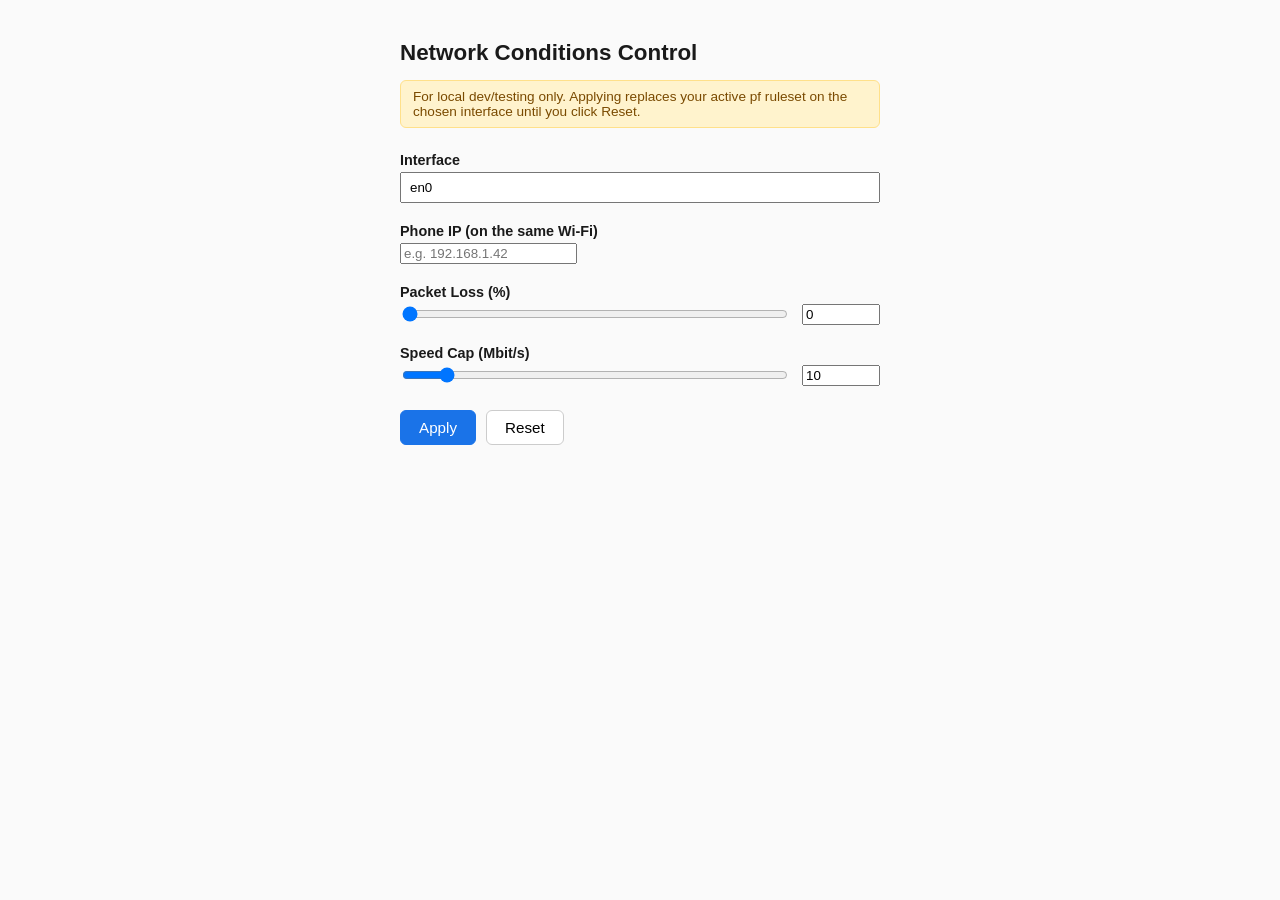
<file: network-sim/macos-control/index.html>
<!DOCTYPE html>
<html lang="en">
<head>
  <meta charset="UTF-8" />
  <meta name="viewport" content="width=device-width, initial-scale=1.0" />
  <title>VitalLink Network Conditions (macOS)</title>
  <link rel="stylesheet" href="style.css" />
</head>
<body>
  <main>
    <h1>Network Conditions Control</h1>
    <p class="notice">
      For local dev/testing only. Applying replaces your active pf ruleset
      on the chosen interface until you click Reset.
    </p>

    <div class="field">
      <label for="iface">Interface</label>
      <input type="text" id="iface" value="en0" />
    </div>

    <div class="field">
      <label for="phoneIp">Phone IP (on the same Wi-Fi)</label>
      <input type="text" id="phoneIp" placeholder="e.g. 192.168.1.42" />
    </div>

    <div class="field">
      <label for="lossRange">Packet Loss (%)</label>
      <div class="slider-row">
        <input type="range" id="lossRange" min="0" max="100" step="1" value="0" />
        <input type="number" id="lossNumber" min="0" max="100" step="1" value="0" />
      </div>
    </div>

    <div class="field">
      <label for="rateRange">Speed Cap (Mbit/s)</label>
      <div class="slider-row">
        <input type="range" id="rateRange" min="0.1" max="100" step="0.1" value="10" />
        <input type="number" id="rateNumber" min="0.1" max="100" step="0.1" value="10" />
      </div>
    </div>

    <div class="actions">
      <button id="applyBtn">Apply</button>
      <button id="resetBtn">Reset</button>
    </div>

    <div id="status" class="status"></div>
  </main>
  <script src="app.js"></script>
</body>
</html>
</file>
<file: network-sim/macos-control/style.css>
body {
  font-family: -apple-system, BlinkMacSystemFont, "Segoe UI", sans-serif;
  max-width: 480px;
  margin: 40px auto;
  color: #1a1a1a;
  background: #fafafa;
}

h1 {
  font-size: 1.4rem;
  margin-bottom: 0.5rem;
}

.notice {
  font-size: 0.85rem;
  color: #7a4a00;
  background: #fff3cd;
  border: 1px solid #ffe08a;
  border-radius: 6px;
  padding: 8px 12px;
  margin-bottom: 1.5rem;
}

.field {
  margin-bottom: 1.25rem;
}

.field label {
  display: block;
  font-weight: 600;
  margin-bottom: 4px;
  font-size: 0.9rem;
}

.slider-row {
  display: flex;
  align-items: center;
  gap: 12px;
}

.slider-row input[type="range"] {
  flex: 1;
}

.slider-row input[type="number"] {
  width: 70px;
}

#iface {
  width: 100%;
  padding: 6px 8px;
  box-sizing: border-box;
}

.actions {
  display: flex;
  gap: 10px;
  margin-top: 1.5rem;
}

button {
  padding: 8px 18px;
  font-size: 0.95rem;
  border-radius: 6px;
  border: 1px solid #ccc;
  cursor: pointer;
  background: white;
}

#applyBtn {
  background: #1a73e8;
  color: white;
  border-color: #1a73e8;
}

#resetBtn {
  background: white;
}

.status {
  margin-top: 1rem;
  font-size: 0.9rem;
  min-height: 1.2rem;
}

.status.error {
  color: #b3261e;
}

.status.ok {
  color: #1e7d32;
}
</file>
